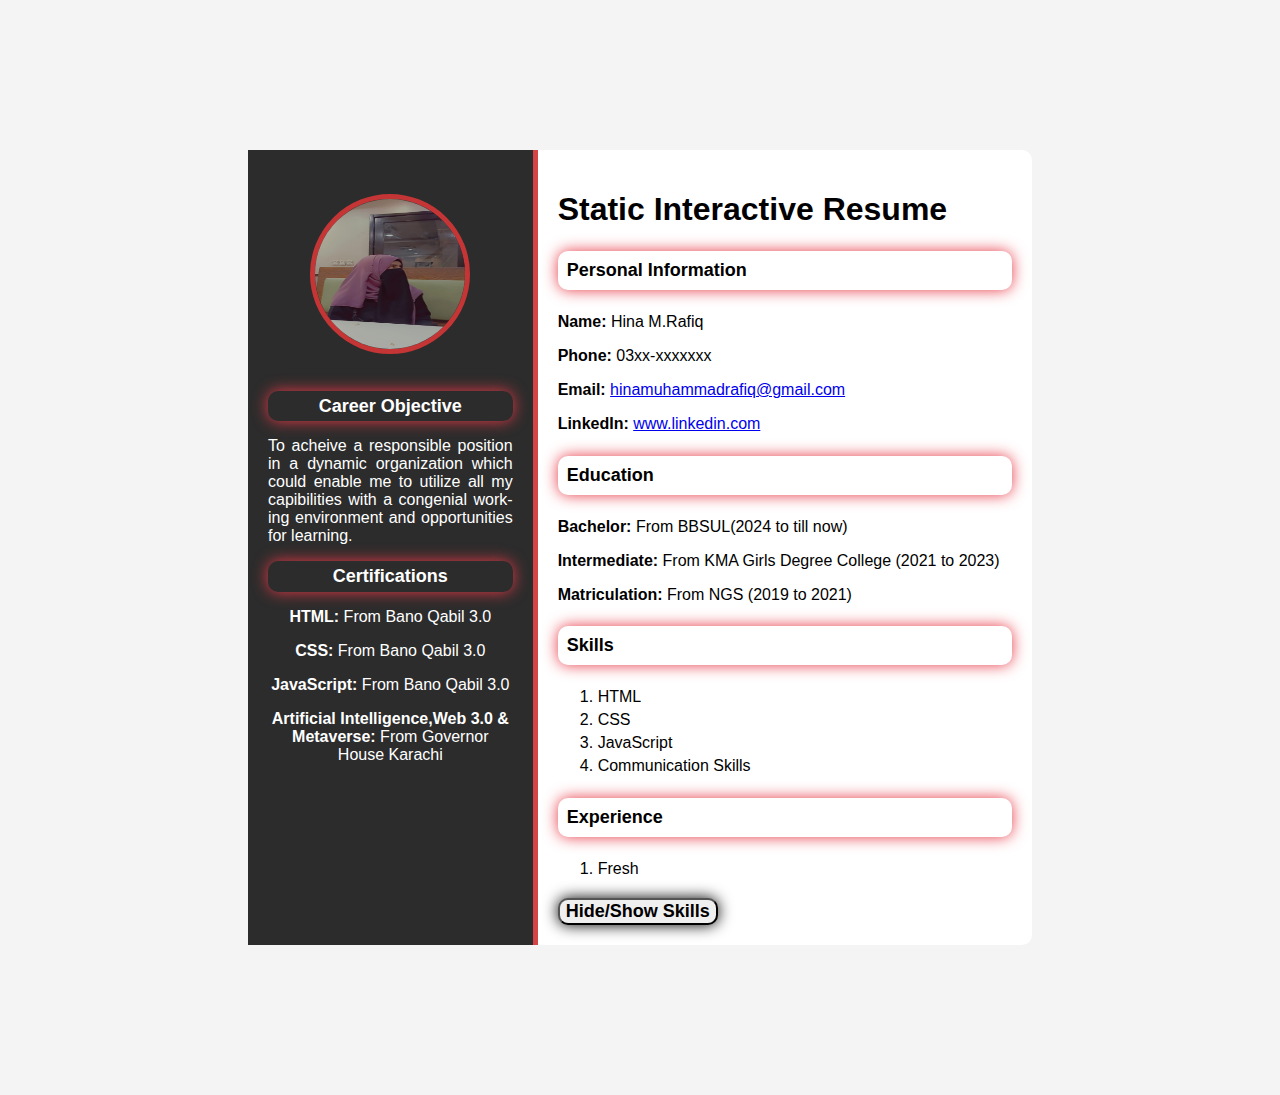
<file: Milestone 1& 2/index.html>
<!DOCTYPE html>
<html lang="en">
<head>
    <meta charset="UTF-8">
    <meta name="viewport" content="width=device-width, initial-scale=1.0">
    <title>Static Interactive Resume</title>
    <link rel="stylesheet" href="style.css">
</head>
<body>
    <div class="resume-container">
        <div class="left-side">
            <img src="Hina M.Rafiq.jpeg" alt="Profile Picture" class="profile-picture">

            <section id="objective">
                <h3 style="color: white">Career Objective</h3>
                <p style="text-align: justify; hyphens: auto;">To acheive a responsible position in a dynamic organization which could enable me to utilize all my capibilities with a congenial working environment and opportunities for learning.</p>
            </section>

            <section id="certification">
                <h3 style="color: white">Certifications</h3>
                <p><b>HTML:</b> From  Bano Qabil 3.0</p>
                <p><b>CSS:</b> From Bano Qabil 3.0</p>
                <p><b>JavaScript:</b> From Bano Qabil 3.0</p>
                <p><b>Artificial Intelligence,Web 3.0 & Metaverse:</b> From Governor House Karachi</p>
            </section>
        </div>

        <div class="right-side">
        <h1>Static Interactive Resume</h1>
        
        <section id="personal-info">
            <h3>Personal Information</h3>
            <p><b>Name:</b> Hina M.Rafiq</p>
            <p><b>Phone:</b> 03xx-xxxxxxx</p>
            <p><b>Email:</b> <a href="mailto:hinamuhammadrafiq@gmail.com">hinamuhammadrafiq@gmail.com</a></p>
            <p><b>LinkedIn:</b> <a href="https://www.linkedin.com/in/hina-muhammad-rafiq-053b0a2b4" target="_blank">www.linkedin.com</a></p>
        </section>

        <section id="education">
           <h3>Education</h3>
           <p><b>Bachelor:</b> From BBSUL(2024 to till now)</p>
           <p><b>Intermediate:</b> From KMA Girls Degree College (2021 to 2023)</p>
           <p><b>Matriculation:</b> From NGS (2019 to 2021)</p>
        </section>

        <section id="skill">
            <h3>Skills</h3>
            <ul>
                <li>HTML</li>
                <li>CSS</li>
                <li>JavaScript</li>
                <li>Communication Skills</li>
            </ul>
        </section>

        <section id="experience">
            <h3>Experience</h3>
            <ul>
                <li>Fresh</li>
            </ul>
        </section>

        <button id="toggle-skills"><b>Hide/Show Skills</b></button>
          </div>
    </div>
    <script src="script.js"></script>
</body>
</html>
</file>
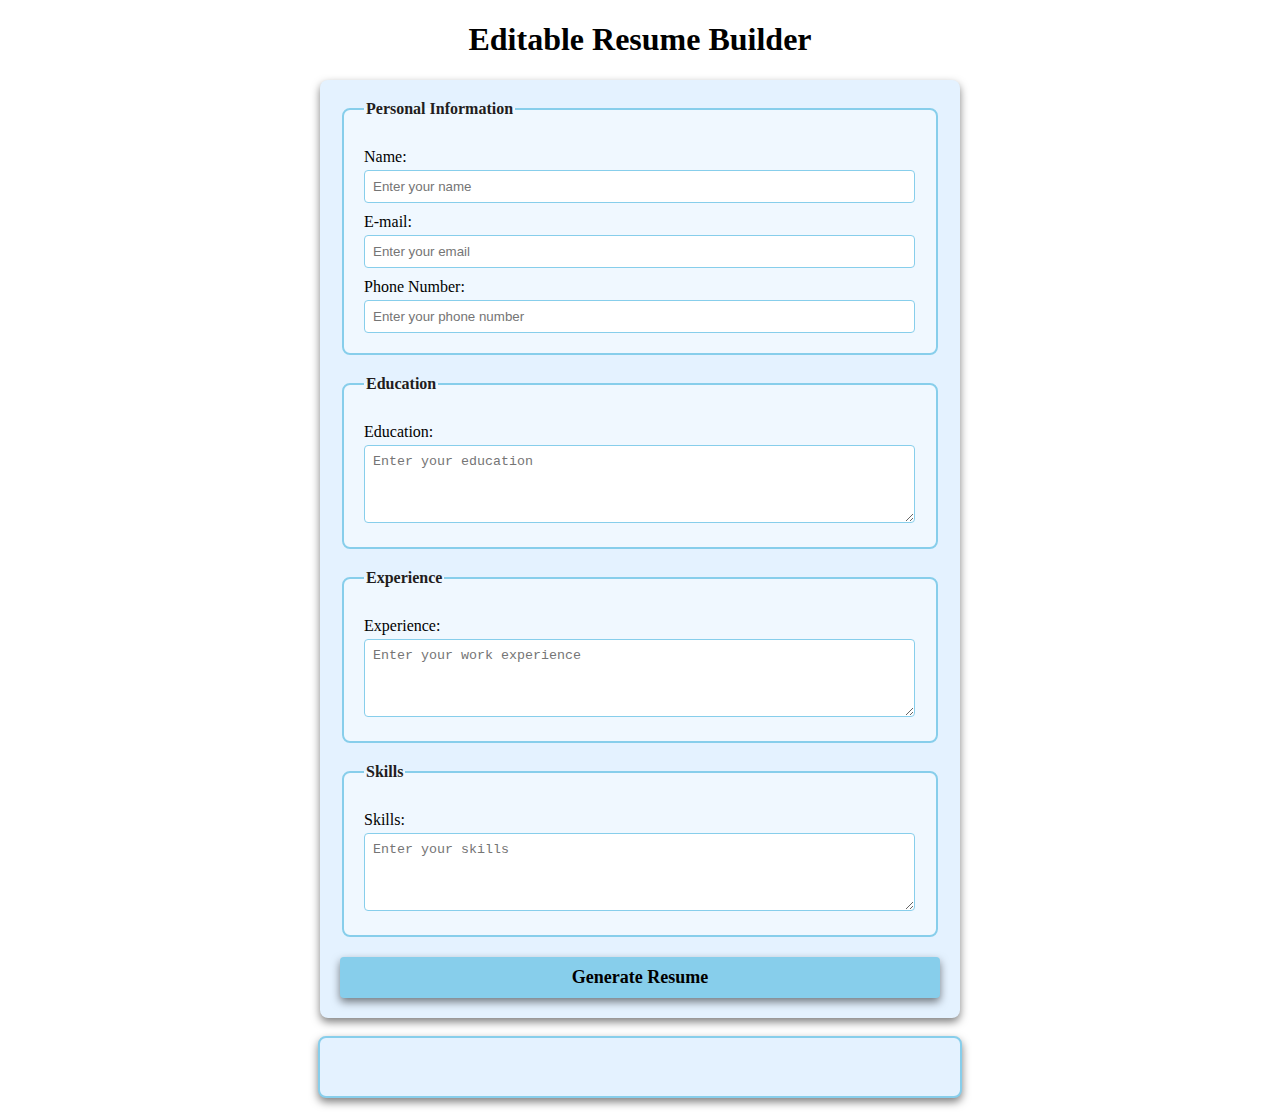
<file: Milestone 4/index.html>
<!DOCTYPE html>
<html lang="en">
<head>
    <meta charset="UTF-8">
    <meta name="viewport" content="width=device-width, initial-scale=1.0">
    <title>Editable Resume Builder</title>
    <link rel="stylesheet" href="style.css">
</head>
<body>
    <h1>Editable Resume Builder</h1>
    <form id="resume-form">
        <fieldset>
            <legend>Personal Information</legend>
             <label for="name">Name:</label>
             <input type="text" id="name" placeholder="Enter your name" required>

             <label for="email">E-mail:</label>
             <input type="email" id="email" placeholder="Enter your email" required>

             <label for="phone">Phone Number:</label>
             <input type="tel" id="phone" placeholder="Enter your phone number" required>
        </fieldset>

        <fieldset>
            <legend>Education</legend>
            <label for="education">Education:</label>
            <textarea id="education" placeholder="Enter your education" rows="4" required></textarea>
        </fieldset>

        <fieldset>
            <legend>Experience</legend>
            <label for="experience">Experience:</label>
            <textarea id="experience" placeholder="Enter your work experience" rows="4" required></textarea>
        </fieldset>

        <fieldset>
            <legend>Skills</legend>
            <label for="skills">Skills:</label>
            <textarea id="skills" placeholder="Enter your skills" rows="4" required></textarea>
        </fieldset>
        
        <button type="submit"><b>Generate Resume</b></button>
    </form>

    <br>

      <!-- Dynamic & Editable Resume -->
       <div id="resume-display" contenteditable="true">
        <!-- Resume will be generated below -->
       </div>

       <script src="script.js"></script>
</body>
</html>
</file>
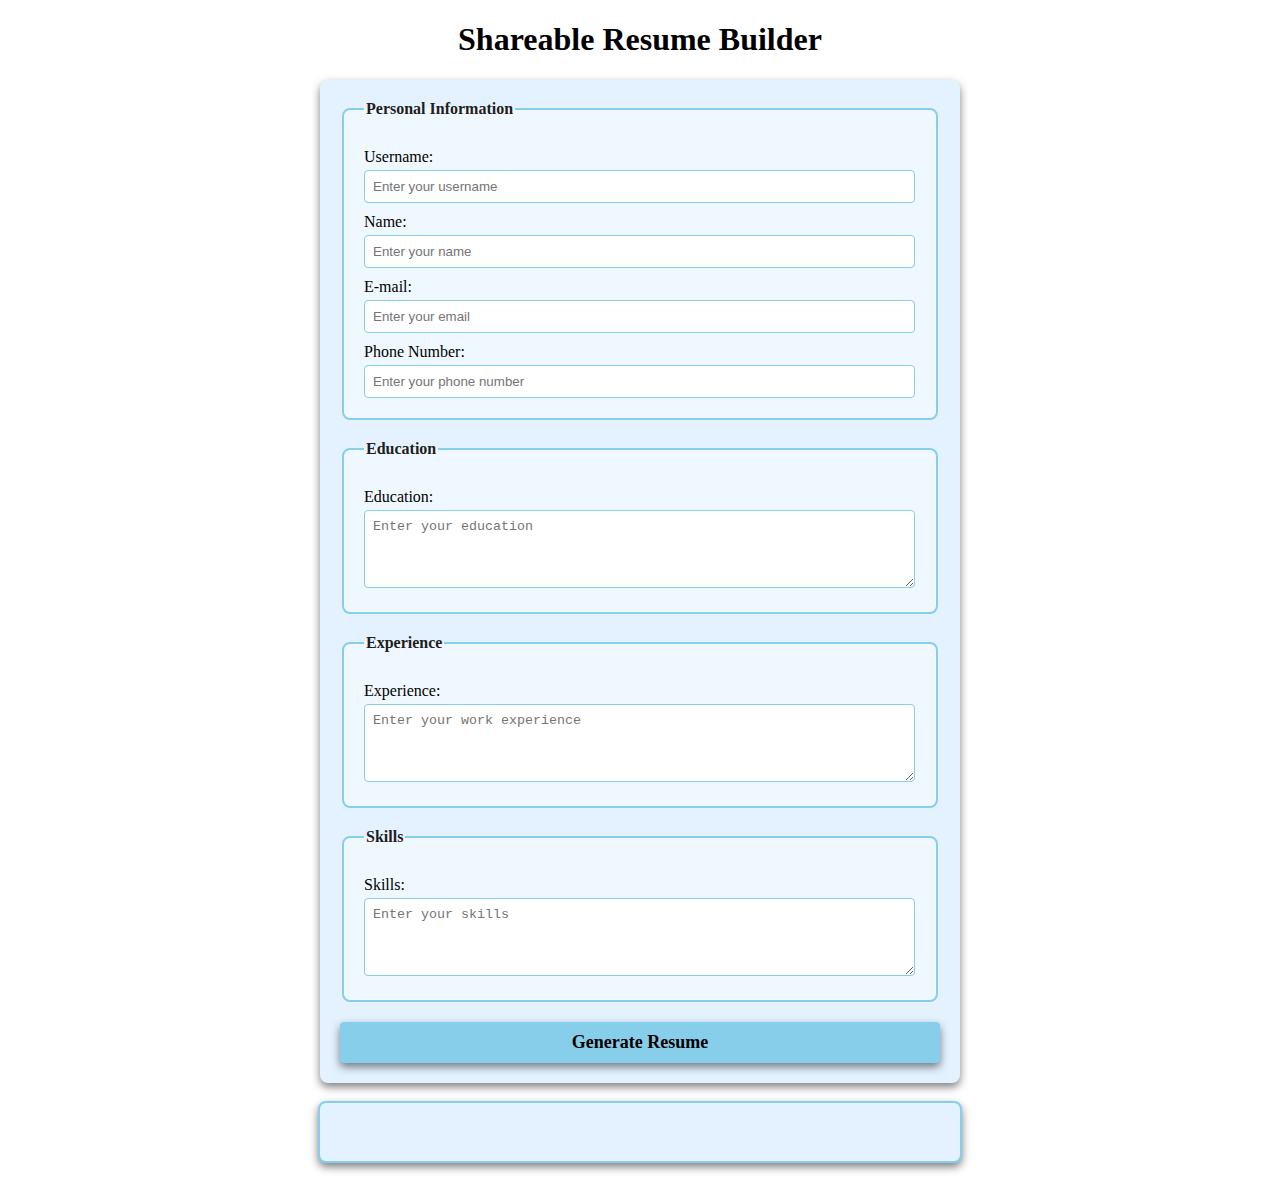
<file: Milestone 5/index.html>
<!DOCTYPE html>
<html lang="en">
<head>
    <meta charset="UTF-8">
    <meta name="viewport" content="width=device-width, initial-scale=1.0">
    <title>Shareable Resume Builder</title>
    <link rel="stylesheet" href="style.css">
</head>
<body>
    <h1>Shareable Resume Builder</h1>
    <form id="resume-form">
        <fieldset>
            <legend>Personal Information</legend>

            <label for="username">Username:</label>
             <input type="text" id="username" placeholder="Enter your username" required>

             <label for="name">Name:</label>
             <input type="text" id="name" placeholder="Enter your name" required>

             <label for="email">E-mail:</label>
             <input type="email" id="email" placeholder="Enter your email" required>

             <label for="phone">Phone Number:</label>
             <input type="tel" id="phone" placeholder="Enter your phone number" required>
        </fieldset>

        <fieldset>
            <legend>Education</legend>
            <label for="education">Education:</label>
            <textarea id="education" placeholder="Enter your education" rows="4" required></textarea>
        </fieldset>

        <fieldset>
            <legend>Experience</legend>
            <label for="experience">Experience:</label>
            <textarea id="experience" placeholder="Enter your work experience" rows="4" required></textarea>
        </fieldset>

        <fieldset>
            <legend>Skills</legend>
            <label for="skills">Skills:</label>
            <textarea id="skills" placeholder="Enter your skills" rows="4" required></textarea>
        </fieldset>
        
        <button type="submit"><b>Generate Resume</b></button>
    </form>

    <br>

      <!-- Shareable Resume -->
       <div id="resume-display" contenteditable="true">
        <!-- Resume will be generated below -->
       </div>

       <br>
      <!-- Section for the shareable link & download option -->
       <div id="shareable-link-container" style="display: none;">
        <h2>Shareable Link</h2>
        <p><b>Here's your unique link to view or edit your resume:</b></p>
        <a href="#" id="shareable-link" target="_blank"></a>
        <br>
        <button id="download-pdf"><b>Download as PDF</b></button>
       </div>

       <script src="script.js"></script>
</body>
</html>
</file>
<file: Milestone 1& 2/style.css>
body {
    font-family: Arial, Helvetica, sans-serif;
    background-color: #f4f4f4;
    margin: 0;
    padding: 150px;
}

.resume-container {
    display: flex;
    background-color: white;
    width: 80%;
    margin: 0 auto;
    border-radius: 10px;
    box-shadow: 0 0 20px rgba (0.0.0. 0.1);
}

.left-side {
    background-color: #2c2c2c;
    color: white;
    padding: 20px;
    width: 35%;
    text-align: center;
    border-right: 5px solid rgb(212, 68, 68);
}

.profile-picture {
    width: 150px;
    height: 150px;
    margin-top: 10%;
    border-radius: 50%;
    border: 5px solid #c53535;
    margin-bottom: 20px;
}

.h1 {
    font-size: 20px;
    margin: 10px 0;
    margin-bottom: 30px;
    text-align: center ;
}

h3 {
    font-size: 18px;
    padding: 2%;
    margin: 20px 0 10px;
    color: black;
    border-radius: 10px;
    box-shadow: 0 0 15px #e63946;
    margin-top: 5%;
    margin-bottom: 5%;
}

ul {
    list-style-type: fill-round;
    padding: 10;
    margin: 10px 0 ;
}

ul li {
    margin: 5px 0;
}

.right-side {
     padding: 20px;
     width: 65%;
}

button {
    font-family: Arial, sans-serif;
    border-radius: 10px;
    box-shadow: 0 0 15px black;
    cursor:pointer ;
    margin-top: 10px;
    font-size: 18px;
}

button:hover {
    background-color: #ff737c;
}
</file>
<file: Milestone 4/style.css>
body {
    font-family: 'Times New Roman', Times, serif;
    margin: 20px;
    padding: 0;
    background-color: white;
}

form {
    margin: auto;
    background-color: rgb(228, 242, 255);
    border-radius: 8px;
    box-shadow: 0 4px 8px rgba(0, 0, 0, 0.5);
    padding: 20px;
    max-width: 600px;
}

h1 {
    text-align: center;
    color: black;
}

fieldset {
    border: 2px solid skyblue;
    border-radius: 8px;
    padding: 20px;
    margin-bottom: 20px;
    background-color: aliceblue;
}

legend {
    font-weight: bold;
    text-align: left;
    color: rgb(34, 29, 29);
}

label {
    display: block;
    margin-top: 10px;
    color: black;

}

input,textarea {
    margin-top: 4px;
    padding: 8px;
    width: calc(100% - 1px);
    border: 1px solid skyblue;
    border-radius: 4px;
    box-sizing: border-box;
}

button {
    display: block;
    width: 100%;
    background-color: skyblue;
    color: black;
    border: none;
    border-radius: 4px;
    box-shadow: 0 4px 8px rgba(0, 0, 0, 0.5);
    margin-top: 10px;
    font-size: 18px;
    font-family: 'Times New Roman', Times, serif;
    padding: 10px;
    cursor: pointer;
}

button :hover {
    color: blue;
}

#resume-display {
    max-width: 600px;
    margin: auto;
    padding: 20px;
    border: 2px solid skyblue;
    border-radius: 8px;
    background-color: rgb(228, 242, 255);
    box-shadow: 0 4px 8px rgba(0, 0, 0, 0.5);
    /* Making the resume editable */
    outline: none;
}

#resume-display h2 {
    color: black;
}
</file>
<file: Milestone 5/style.css>
body {
    font-family: 'Times New Roman', Times, serif;
    margin: 20px;
    padding: 0;
    background-color: white;
}

form {
    margin: auto;
    background-color: rgb(228, 242, 255);
    border-radius: 8px;
    box-shadow: 0 4px 8px rgba(0, 0, 0, 0.5);
    padding: 20px;
    max-width: 600px;
}

h1 {
    text-align: center;
    color: black;
}

fieldset {
    border: 2px solid skyblue;
    border-radius: 8px;
    padding: 20px;
    margin-bottom: 20px;
    background-color: aliceblue;
}

legend {
    font-weight: bold;
    text-align: left;
    color: rgb(34, 29, 29);
}

label {
    display: block;
    margin-top: 10px;
    color: black;

}

input,textarea {
    margin-top: 4px;
    padding: 8px;
    width: calc(100% - 1px);
    border: 1px solid skyblue;
    border-radius: 4px;
    box-sizing: border-box;
}

button {
    display: block;
    width: 100%;
    background-color: skyblue;
    color: black;
    border: none;
    border-radius: 4px;
    box-shadow: 0 4px 8px rgba(0, 0, 0, 0.5);
    margin-top: 10px;
    font-size: 18px;
    font-family: 'Times New Roman', Times, serif;
    padding: 10px;
    cursor: pointer;
}

button :hover {
    color: blue;
}

#resume-display {
    max-width: 600px;
    margin: auto;
    padding: 20px;
    border: 2px solid skyblue;
    border-radius: 8px;
    background-color: rgb(228, 242, 255);
    box-shadow: 0 4px 8px rgba(0, 0, 0, 0.5);
    /* Making the resume editable */
    outline: none;
}

#resume-display h2 {
    color: black;
}
</file>
